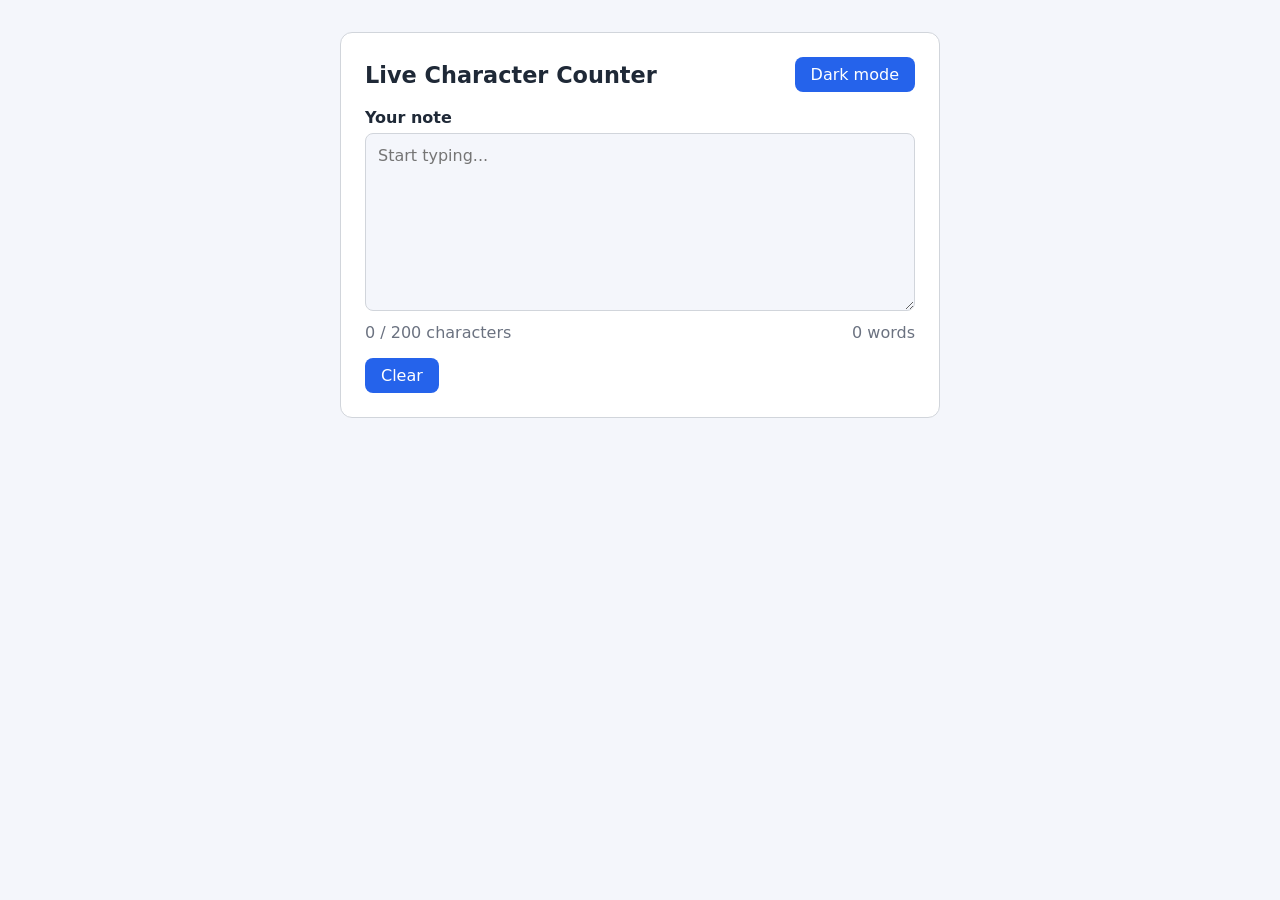
<file: day4/index.html>
<!DOCTYPE html>
<html lang="en">
<head>
  <meta charset="UTF-8">
  <meta name="viewport" content="width=device-width, initial-scale=1.0">
  <title>Live Character Counter</title>
  <link rel="stylesheet" href="style.css">
  <script src="script.js" defer></script>
</head>
<body>
  <main class="card">
    <header>
      <h1>Live Character Counter</h1>
      <button id="theme-toggle" type="button">Dark mode</button>
    </header>

    <label for="note-text">Your note</label>
    <textarea id="note-text" rows="8" placeholder="Start typing..."></textarea>

    <div class="stats">
      <p id="char-count">0 / 200 characters</p>
      <p id="word-count">0 words</p>
    </div>

    <button id="clear-btn" type="button">Clear</button>
  </main>
</body>
</html>
</file>
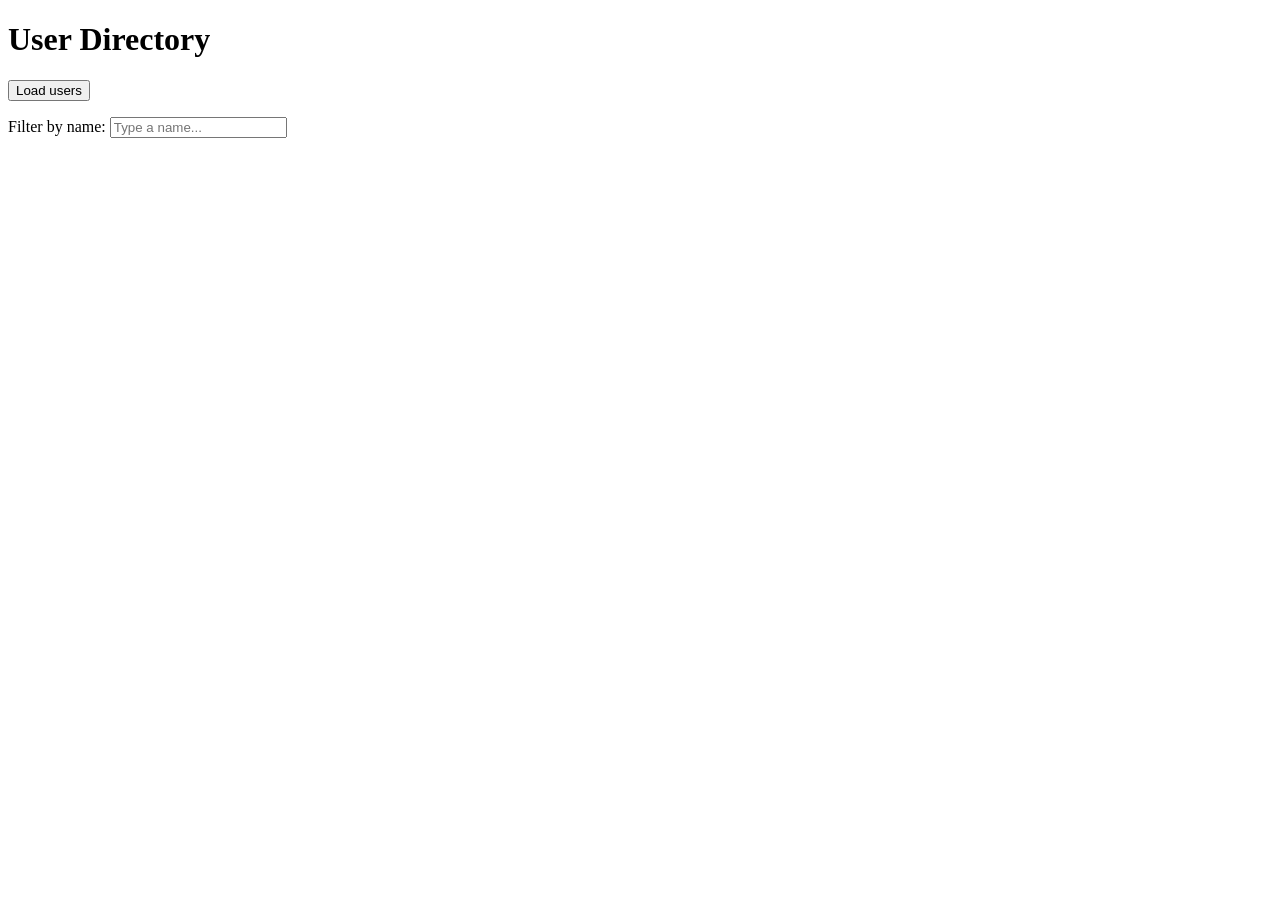
<file: day5/index.html>
<!DOCTYPE html>
<html lang="en">
<head>
  <meta charset="UTF-8">
  <meta name="viewport" content="width=device-width, initial-scale=1.0">
  <title>User Directory</title>
  <script src="users.js" defer></script>
</head>
<body>
  <h1>User Directory</h1>

  <button id="load-users" type="button">Load users</button>

  <p>
    <label for="filter-input">Filter by name:</label>
    <input type="text" id="filter-input" placeholder="Type a name...">
  </p>

  <p id="status"></p>
  <ul id="users-list"></ul>
</body>
</html>
</file>
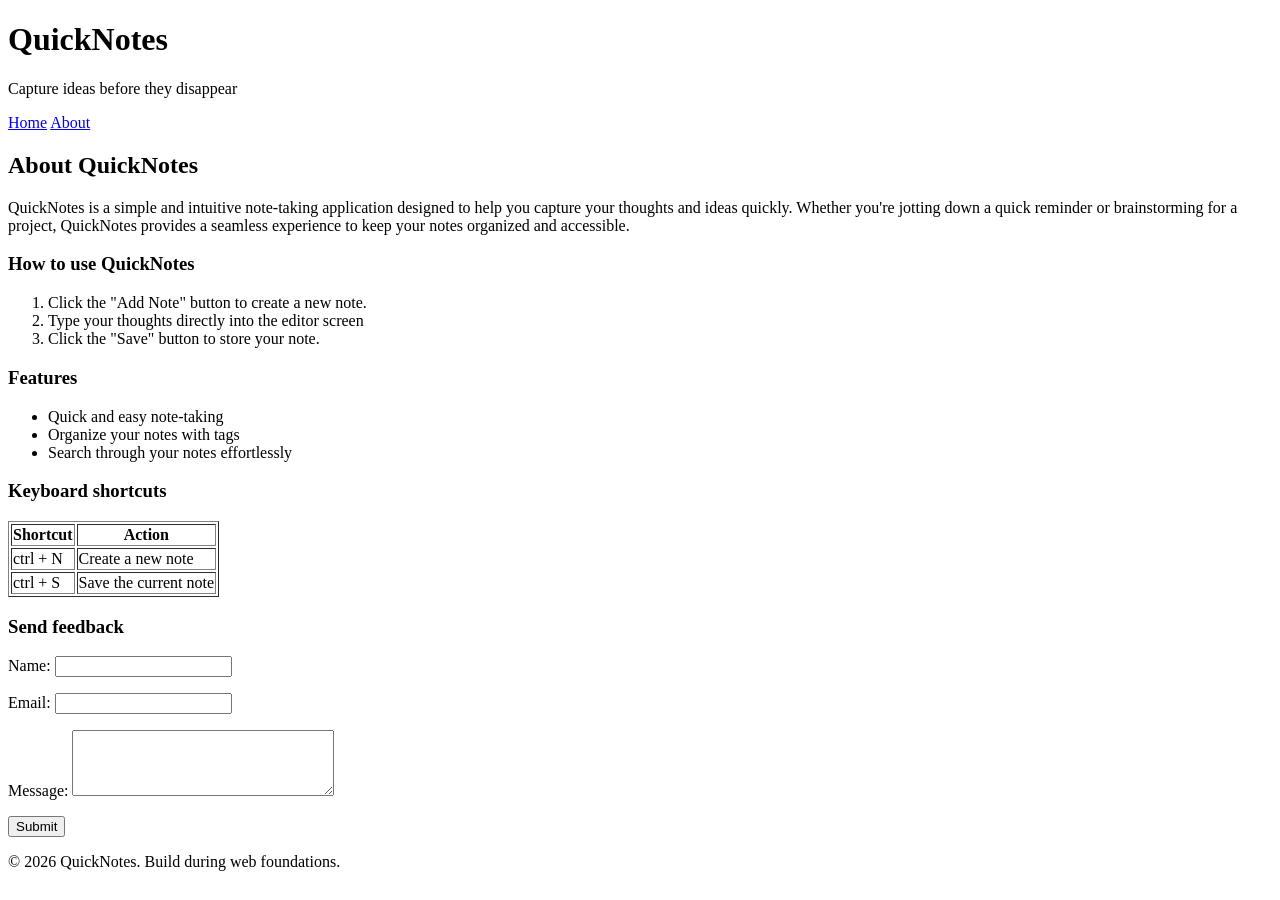
<file: day1/about.html>
<!DOCTYPE html>
<html lang = "en">
    <head>
        <meta charset="UTF-8">
        <meta name="viewport" content="width=device-width, initial-scale=1.0">
        <title>Quick Notes - About</title>

    </head>
   <body>
        <header>
            <h1>QuickNotes</h1>
            <p>Capture ideas before they disappear</p>

            <nav>
                <a href="index.html">Home</a>
                <a href="about.html">About</a>
            </nav>

        </header>
        <main>
            <h2>About QuickNotes</h2>
            <p>QuickNotes is a simple and intuitive note-taking application designed to help you capture your thoughts and ideas quickly. Whether you're jotting down a quick reminder or brainstorming for a project, QuickNotes provides a seamless experience to keep your notes organized and accessible.</p>

<!-- ordered list -->
            <section>
                <h3>How to use QuickNotes</h3>
                <ol>
                    <li>Click the "Add Note" button to create a new note.</li>
                    <li>Type your thoughts directly into the editor screen</li>
                    <li>Click the "Save" button to store your note.</li>
                </ol>
              
            </section>
<!--unordered list -->
            <section>
                <h3>Features</h3>
                <ul>
                    <li>Quick and easy note-taking</li>
                    <li>Organize your notes with tags</li>
                    <li>Search through your notes effortlessly</li>
                </ul>
            </section>

<!-- keyboard shortcuts -->
            <section>
                <h3>Keyboard shortcuts</h3>
                <table border="1">
                    <thead>
                        <tr>
                            <th>Shortcut</th>
                            <th>Action</th>
                        </tr>
                    </thead>
                    <tbody>
                        <tr>
                            <td>ctrl + N</td>
                            <td>Create a new note</td>
                        </tr>
                        <tr>
                        <td>ctrl + S</td>
                        <td>Save the current note</td>
                        </tr>
                    </tbody>
                </table>
            </section>
<!-- feedback form -->
            <section>
                <h3>Send feedback</h3>
                <form action="#" method="POST">
                    <p>
                        <label for="user-name" class="name">Name:</label>
                        <input type="text" id="user-name" name="username" required>

                    </p>
                    <p>
                        <label for="user-email">Email:</label>
                        <input type="email" id="user-email" name="useremail" required>
                    </p>
                    <p>
                        <label for="user-message">Message:</label>
                        <textarea id="user-message" name="message" rows="4" cols="30" required></textarea>
                    </p>
                    <button type="submit">Submit</button>
                </form>
            </section>

        </main>

        <footer>
            <p>&copy; 2026 QuickNotes. Build during web foundations.</p>
        </footer>
    </body>
</html>
</file>
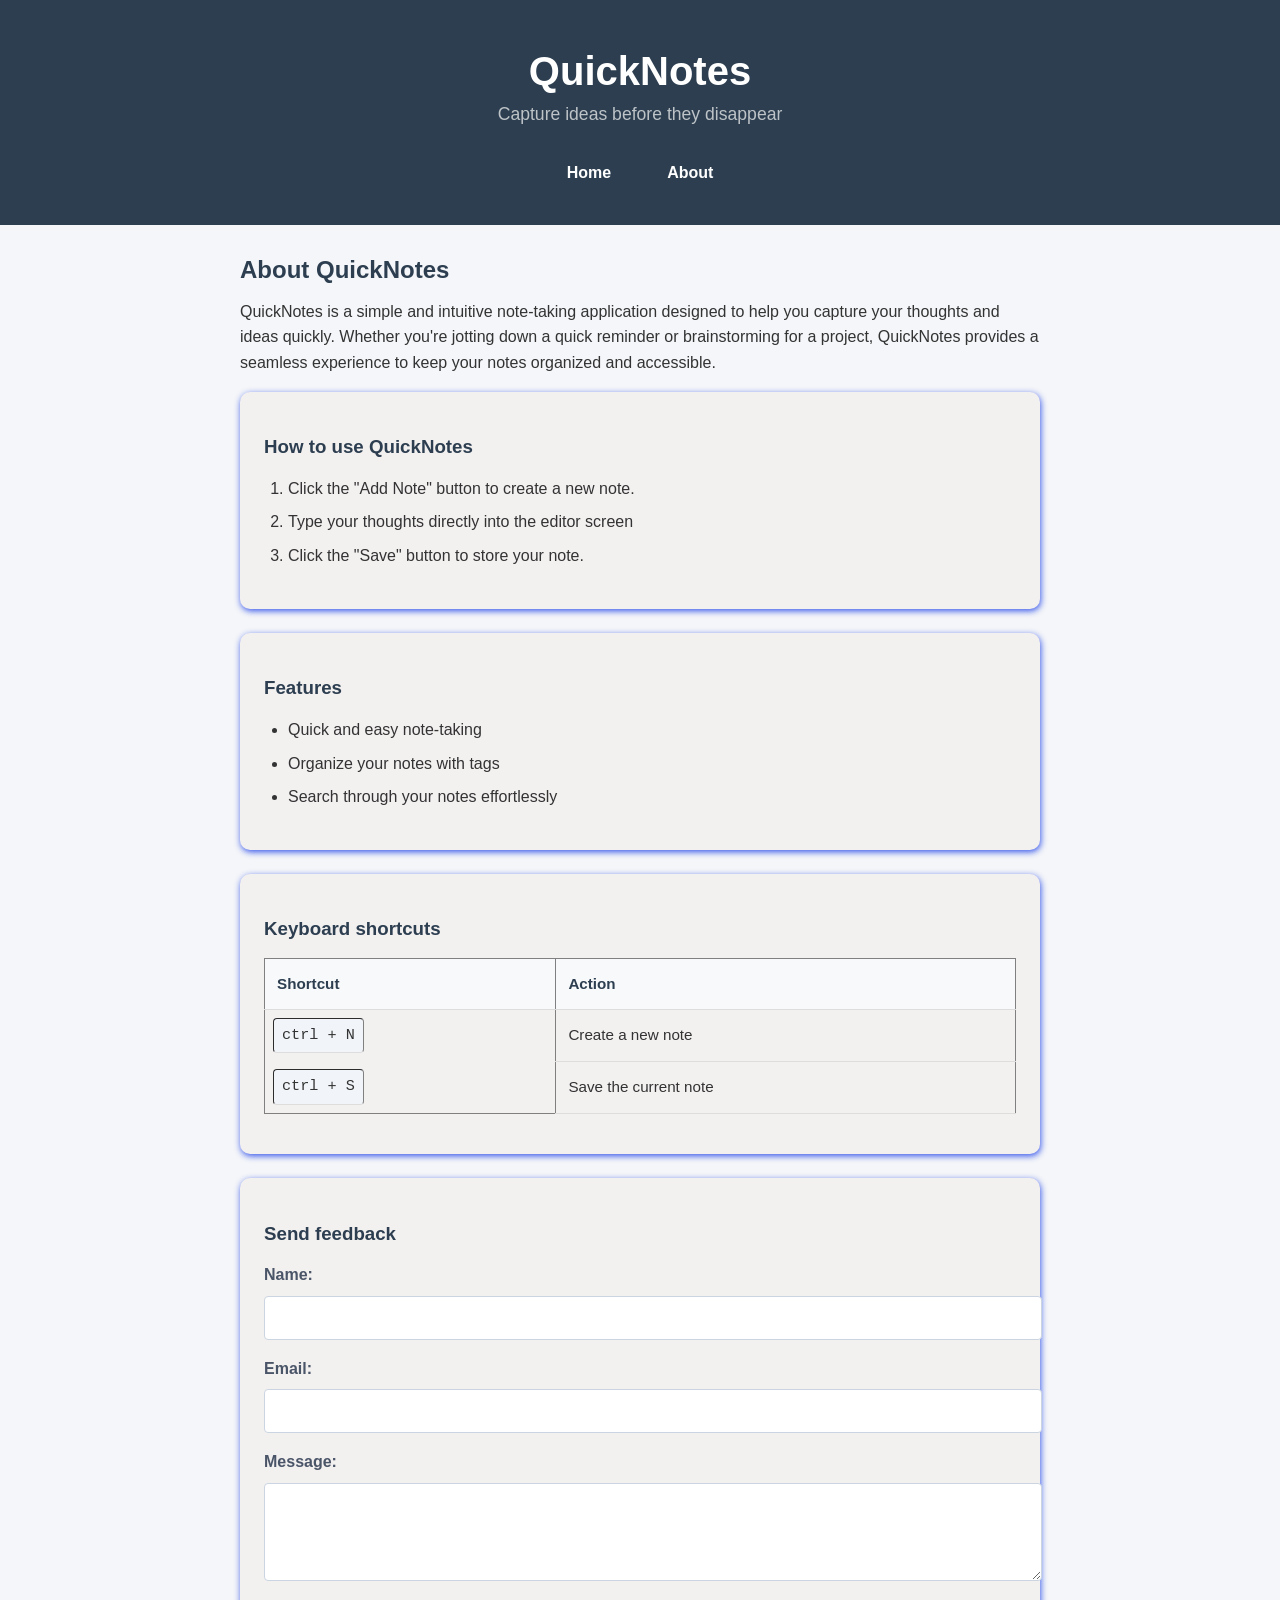
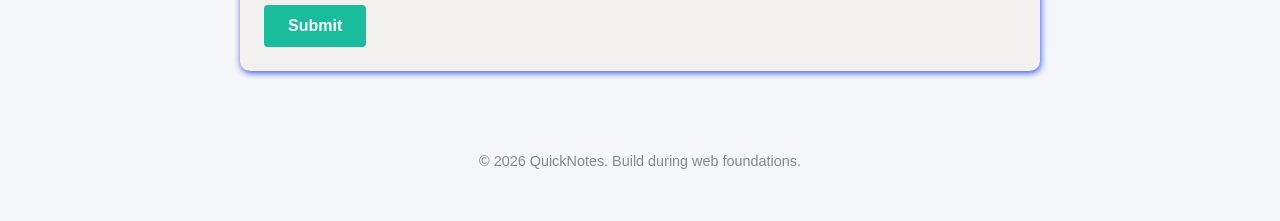
<file: day2/about.html>
<!DOCTYPE html>
<html lang = "en">
    <head>
        <meta charset="UTF-8">
        <meta name="viewport" content="width=device-width, initial-scale=1.0">
        <title>Quick Notes - About</title>
        <link rel="stylesheet" href="style.css">
    </head>
   <body>
        <header>
            <h1>QuickNotes</h1>
            <p>Capture ideas before they disappear</p>

            <nav>
                <a href="index.html">Home</a>
                <a href="about.html">About</a>
            </nav>

        </header>
        <main>
            <h2>About QuickNotes</h2>
            <p>QuickNotes is a simple and intuitive note-taking application designed to help you capture your thoughts and ideas quickly. Whether you're jotting down a quick reminder or brainstorming for a project, QuickNotes provides a seamless experience to keep your notes organized and accessible.</p>

<!-- ordered list -->
            <section>
                <h3>How to use QuickNotes</h3>
                <ol>
                    <li>Click the "Add Note" button to create a new note.</li>
                    <li>Type your thoughts directly into the editor screen</li>
                    <li>Click the "Save" button to store your note.</li>
                </ol>
              
            </section>
<!--unordered list -->
            <section>
                <h3>Features</h3>
                <ul>
                    <li>Quick and easy note-taking</li>
                    <li>Organize your notes with tags</li>
                    <li>Search through your notes effortlessly</li>
                </ul>
            </section>

<!-- keyboard shortcuts -->
            <section>
                <h3>Keyboard shortcuts</h3>
                <table border="1">
                    <thead>
                        <tr>
                            <th>Shortcut</th>
                            <th>Action</th>
                        </tr>
                    </thead>
                    <tbody>
                        <tr>
                            <td>ctrl + N</td>
                            <td>Create a new note</td>
                        </tr>
                        <tr>
                        <td>ctrl + S</td>
                        <td>Save the current note</td>
                        </tr>
                    </tbody>
                </table>
            </section>
<!-- feedback form -->
            <section>
                <h3>Send feedback</h3>
                <form action="#" method="POST">
                    <p>
                        <label for="user-name">Name:</label>
                        <input type="text" id="user-name" name="username" required>

                    </p>
                    <p>
                        <label for="user-email">Email:</label>
                        <input type="email" id="user-email" name="useremail" required>
                    </p>
                    <p>
                        <label for="user-message">Message:</label>
                        <textarea id="user-message" name="message" rows="4" cols="30" required></textarea>
                    </p>
                    <button type="submit">Submit</button>
                </form>
            </section>

        </main>

        <footer>
            <p>&copy; 2026 QuickNotes. Build during web foundations.</p>
        </footer>
    </body>
</html>
</file>
<file: day4/style.css>
:root {
  --bg: #f4f6fb;
  --card-bg: #ffffff;
  --text: #1f2937;
  --muted: #6b7280;
  --border: #d1d5db;
  --accent: #2563eb;
  --accent-text: #ffffff;
  --warning: #f97316;
  --over: #dc2626;
}

body.dark {
  --bg: #111827;
  --card-bg: #1f2937;
  --text: #f3f4f6;
  --muted: #9ca3af;
  --border: #4b5563;
  --accent: #60a5fa;
  --accent-text: #111827;
  --warning: #fb923c;
  --over: #f87171;
}

* {
  box-sizing: border-box;
}

body {
  margin: 0;
  min-height: 100vh;
  display: flex;
  justify-content: center;
  align-items: flex-start;
  padding: 2rem 1rem;
  font-family: system-ui, -apple-system, "Segoe UI", Roboto, sans-serif;
  background: var(--bg);
  color: var(--text);
  transition: background 0.2s, color 0.2s;
}

.card {
  width: 100%;
  max-width: 600px;
  background: var(--card-bg);
  border: 1px solid var(--border);
  border-radius: 12px;
  padding: 1.5rem;
}

header {
  display: flex;
  justify-content: space-between;
  align-items: center;
  gap: 1rem;
  margin-bottom: 1rem;
}

h1 {
  margin: 0;
  font-size: 1.4rem;
}

label {
  display: block;
  margin-bottom: 0.4rem;
  font-weight: 600;
}

textarea {
  width: 100%;
  padding: 0.75rem;
  font: inherit;
  color: var(--text);
  background: var(--bg);
  border: 1px solid var(--border);
  border-radius: 8px;
  resize: vertical;
}

textarea:focus {
  outline: 2px solid var(--accent);
}

.stats {
  display: flex;
  justify-content: space-between;
  margin: 0.5rem 0 1rem;
  color: var(--muted);
}

.stats p {
  margin: 0;
}

button {
  padding: 0.5rem 1rem;
  font: inherit;
  color: var(--accent-text);
  background: var(--accent);
  border: none;
  border-radius: 8px;
  cursor: pointer;
}

button:hover {
  opacity: 0.9;
}

.warning {
  color: var(--warning);
}

.over {
  color: var(--over);
  font-weight: bold;
}
</file>
<file: day2/style.css>
*::before,
*::after {
        box-sizing: border-box;
        margin: 0;
        padding: 0;
 }

 body {
    margin:0;
    font-family: "Segoe UI", Arial, sans-serif;
    background-color: #f4f6f9;
    color: #333;
    line-height: 1.6rem;
 }

 header {
    background-color: #2c3e50;
    color: white;
    text-align: center;
    padding: 2rem 1rem;
 }

 header h1 {
    font-size: 2.5rem;
    margin-bottom: 0.5rem;
 }

 header p {
    font-size: 1.1rem;
    color: #bdc3c7;
    margin-bottom: 1.5rem;
 }

 nav {
    display: flex;
    justify-content: center;
    gap: 1.5rem;
 }

nav a {
    color: white;
    text-decoration: none;
    font-weight: 600;
    padding: 0.5rem 1rem;
    border-radius: 4px;
    transition: background-color 0.3s ease, color 0.3s ease;
} 

nav a:hover {
    background-color: #34495e;
    color: #1abc9c;
}

 main {
    max-width: 800px;
    margin: 2rem auto;
    padding: 0 1rem;
 }

 section {
    background: #f3f0f0;
    padding: 1.5rem;
    border-radius: 10px;
    margin-bottom: 24px;
    box-shadow: 0.8px 2px 6px rgba(6, 45, 230, 0.8); */ */

 }

main h2, section h3 {
    color: #2c3e50;
    margin-bottom: 1rem;
}

ol, ul {
    padding-left: 1.5rem;
    margin-bottom: 1rem;
}

li {
    margin-bottom: 0.5rem;
}

section: has(ul) ul {
    display: grid;
    grid-template-columns: repeat(auto-fit, minmax(200px, 1fr));
    gap: 1rem;
    list-style-type: none;
    padding-left: 0;
}

section: has(ul) ul li {
    background-color: #ecf0f1;
    border-left: 4px solid #3498db;
    padding: 1rem;
    border-radius: 0 4px 4px 0;
    box-shadow: 0 1px 3px rgba(0, 0, 0, 0.1);

}

table {
    width: 100%;
    border-collapse: collapse; 
    margin-bottom: 1rem;
    font-size: 0.95rem;
}

th, td {
    padding: 0.75rem;
    text-align: left;
    border-bottom: 1px solid #ddd;
}

th {
    background-color: #f8f9fa;
    color: #2c3e50;
    font-weight: 600;
}

tr:hover {
    background-color: #fdfdfd;
}

td:first-child {
    font-family: monospace;
    background-color: #f1f5f9;
    padding: 0.25rem 0.5rem;
    border-radius: 4px;
    display: inline-block;
    margin: 0.5rem;
}

form p {
    margin-bottom: 1rem;
}

label {
    display: block;
    font-weight: 600;
    margin-bottom: 0.5rem;
    color: #4a5568;
}

input[type="text"],input[type="email"], textarea {
    width: 100%;
    padding: 0.75rem;
    border: 1px solid #cbd5e1;
    border-radius: 4px;
    font-family: inherit;
    font-size: 1rem;
    transition: border-color 0.3s ease, box-shadow 0.3s ease;

}

input:focus, textarea:focus {
    outline: none;
    border-color: #1abc9c;
}

button[type="submit"] {
    background-color: #1abc9c;
    color: #fff;
    border: none;
    padding: 0.75rem 1.5rem;
    font-size: 1rem;
    font-weight: 600;
    border-radius: 4px;
    cursor: pointer;
    transition: background-color 0.3s ease, transform 0.2s ease;
}

button[type="submit"]:hover {
    background-color: #16a085;
    transform: scale(0.98);
}

footer {
    text-align: center;
    padding: 2rem 1rem;
    color: #7f8c8d;
    font-size: 0.9rem;
}


@media (max-width: 600px) {
    #header{
        padding: 5rem 1rem;
    }
    header h1 {
        font-size: 2rem;
    }
    header p {
        font-size: 1rem;
        margin-bottom: 1rem;
    }
    main {
        margin: 1rem auto;
    }
}
</file>
